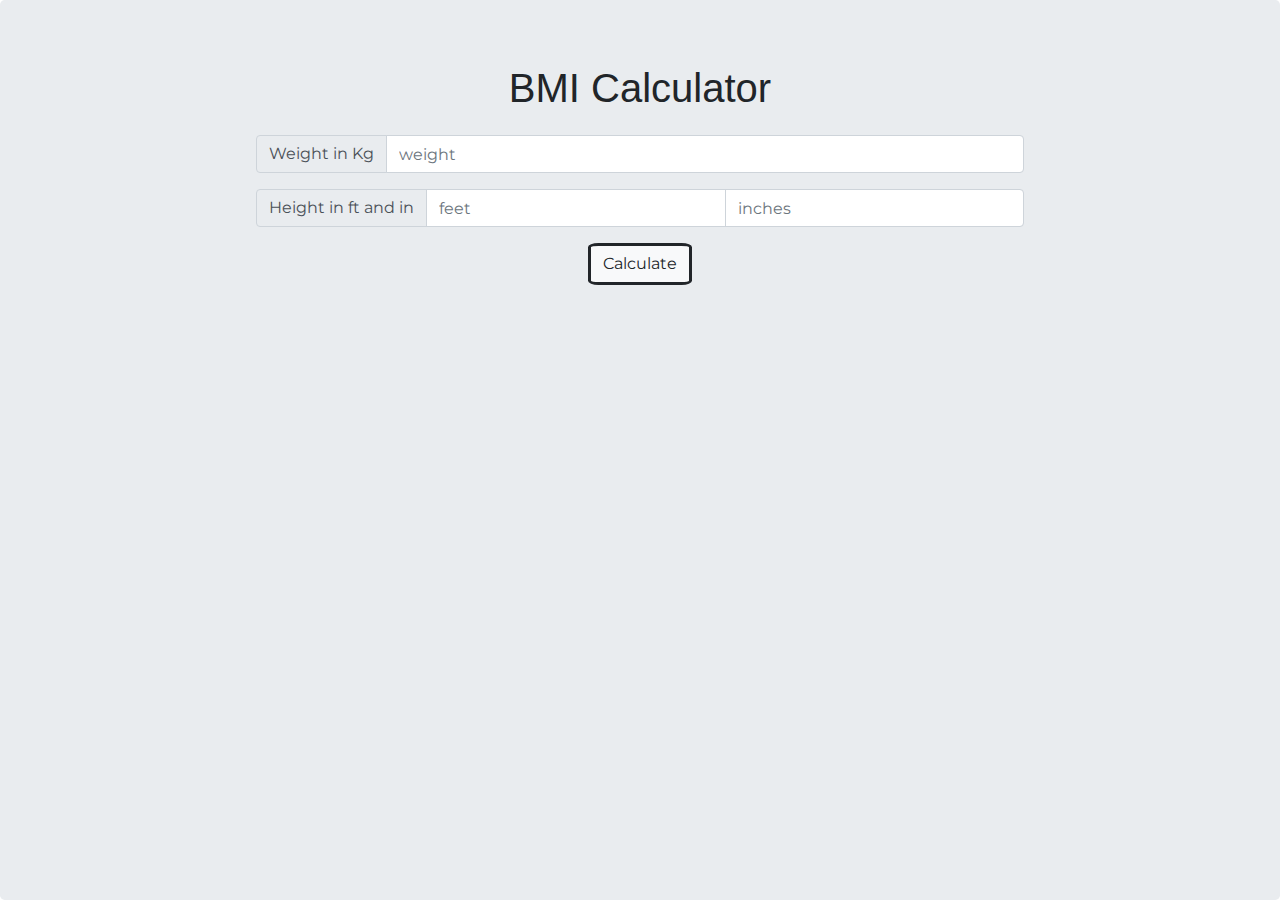
<file: BMI Calculator/index.html>
<!DOCTYPE html>
<html lang="en">

<head>
    <meta charset="UTF-8">
    <meta name="viewport" content="width=device-width, initial-scale=1.0">
    <link rel="stylesheet" href="https://stackpath.bootstrapcdn.com/bootstrap/4.4.1/css/bootstrap.min.css"
        integrity="sha384-Vkoo8x4CGsO3+Hhxv8T/Q5PaXtkKtu6ug5TOeNV6gBiFeWPGFN9MuhOf23Q9Ifjh" crossorigin="anonymous">
    <link href="https://fonts.googleapis.com/css?family=Montserrat&display=swap" rel="stylesheet">
    <link rel="stylesheet" href="style.css">
    <title>BMI calculator</title>
</head>

<body>

    <div class="jumbotron">

        <!-- input fields -->
        <h1 id="heading">BMI Calculator</h1>
        <div class="input-group mb-3">
            <div class="input-group-prepend">
                <span class="input-group-text" id="basic-addon1">Weight in Kg</span>
            </div>
            <input id="weight" type="text" class="form-control" placeholder="weight" aria-label="Username"
                aria-describedby="basic-addon1">
        </div>
        <div class="input-group mb-3">
            <div class="input-group-prepend">
                <span class="input-group-text" id="basic-addon1">Height in ft and in</span>
            </div>
            <input id="feet" type="text" class="form-control" placeholder="feet" aria-label="Username"
                aria-describedby="basic-addon1">
            <input id="inch" type="text" class="form-control" placeholder="inches" aria-label="Username"
                aria-describedby="basic-addon1">
        </div>

        <!-- calculate button -->
        <button class="btn btn-light calculate-btn">Calculate</button>

        <!-- card -->
        <div class="card visibility">
            <div class="card-header">
                You are Healthy
            </div>
            <div class="card-body">
                <h5 class="card-title">Your BMI is 21 kg/m<sup>2</sup></h5>
                <p class="card-text">
                    <h6>Healthy BMI range: 18.5 kg/m <sup>2</sup> - 25 kg/m<sup>2</sup>.</h6>
                    <h6>More than 25 kg/m<sup>2</sup> is Overweight.</h6>
                    <h6>Less than 18.5 kg/m <sup>2</sup> is Underweight.</h6>
                </p>
                <a href="https://www.healthline.com/nutrition/how-to-lose-weight-as-fast-as-possible"
                    class="btn btn-primary">Overweight ?</a>
                <a href="https://www.healthline.com/nutrition/how-to-gain-weight" class="btn btn-primary">Underweight
                    ?</a>
            </div>
        </div>
    </div>


    <script src="https://code.jquery.com/jquery-3.4.1.slim.min.js"
        integrity="sha384-J6qa4849blE2+poT4WnyKhv5vZF5SrPo0iEjwBvKU7imGFAV0wwj1yYfoRSJoZ+n"
        crossorigin="anonymous"></script>
    <script src="https://cdn.jsdelivr.net/npm/popper.js@1.16.0/dist/umd/popper.min.js"
        integrity="sha384-Q6E9RHvbIyZFJoft+2mJbHaEWldlvI9IOYy5n3zV9zzTtmI3UksdQRVvoxMfooAo"
        crossorigin="anonymous"></script>
    <script src="https://stackpath.bootstrapcdn.com/bootstrap/4.4.1/js/bootstrap.min.js"
        integrity="sha384-wfSDF2E50Y2D1uUdj0O3uMBJnjuUD4Ih7YwaYd1iqfktj0Uod8GCExl3Og8ifwB6"
        crossorigin="anonymous"></script>
    <script src="https://ajax.googleapis.com/ajax/libs/jquery/3.4.1/jquery.min.js"></script>
    <script src="index.js"></script>
</body>

</html>
</file>
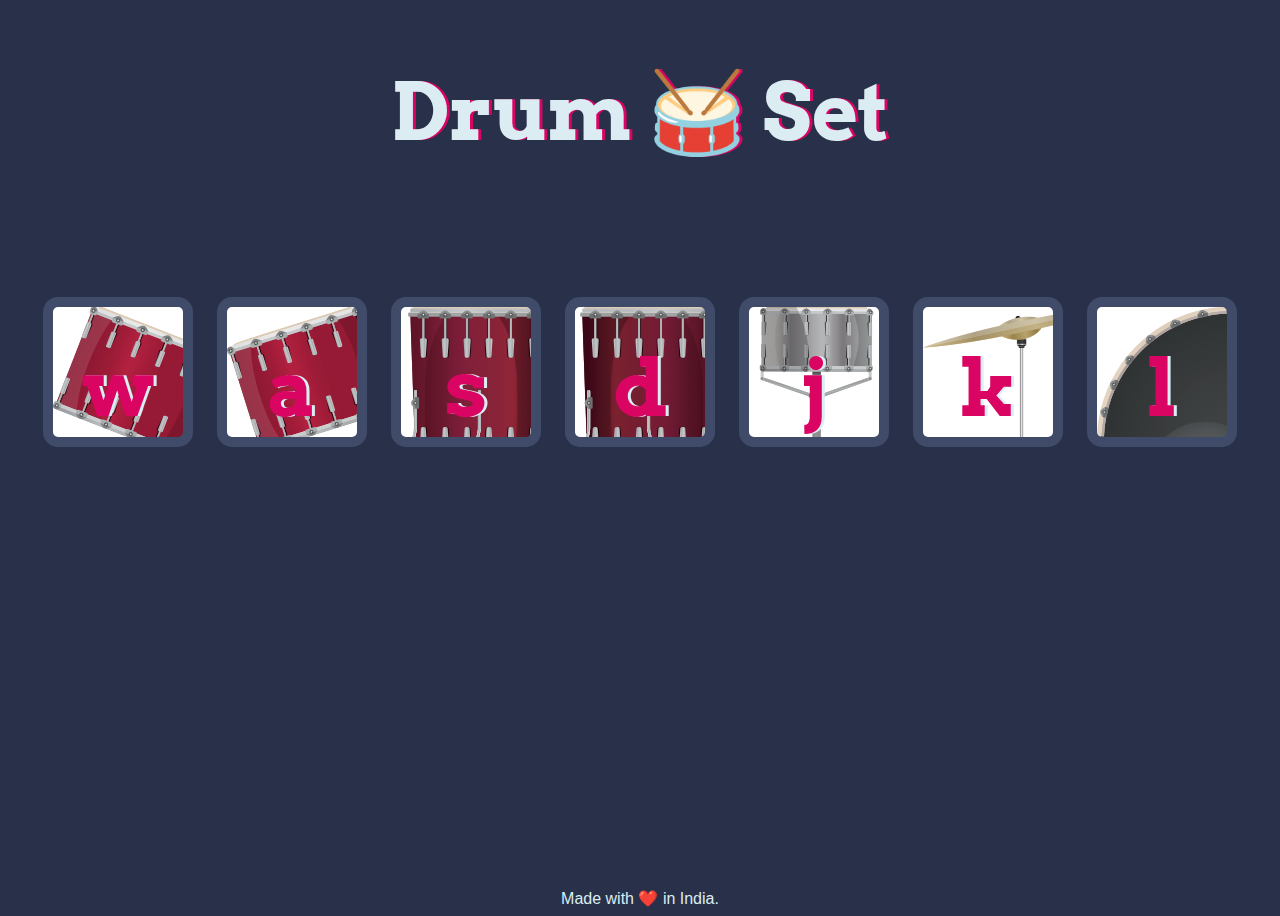
<file: Drum Kit/index.html>
<!DOCTYPE html>
<html lang="en" dir="ltr">

<head>
    <meta charset="utf-8">
    <title>Drum Set</title>
    <link rel="stylesheet" href="styles.css">
    <link href="https://fonts.googleapis.com/css?family=Arvo" rel="stylesheet">
</head>

<body>

    <main class="Site-content">
        <h1 id="title">Drum 🥁 Set</h1>
        <div class="set">
            <button class="w drum">w</button>
            <button class="a drum">a</button>
            <button class="s drum">s</button>
            <button class="d drum">d</button>
            <button class="j drum">j</button>
            <button class="k drum">k</button>
            <button class="l drum">l</button>
        </div>
    </main>
     
    <footer>
        Made with ❤️ in India.
    </footer>
    <script src="index.js"></script>
</body>

</html>
</file>
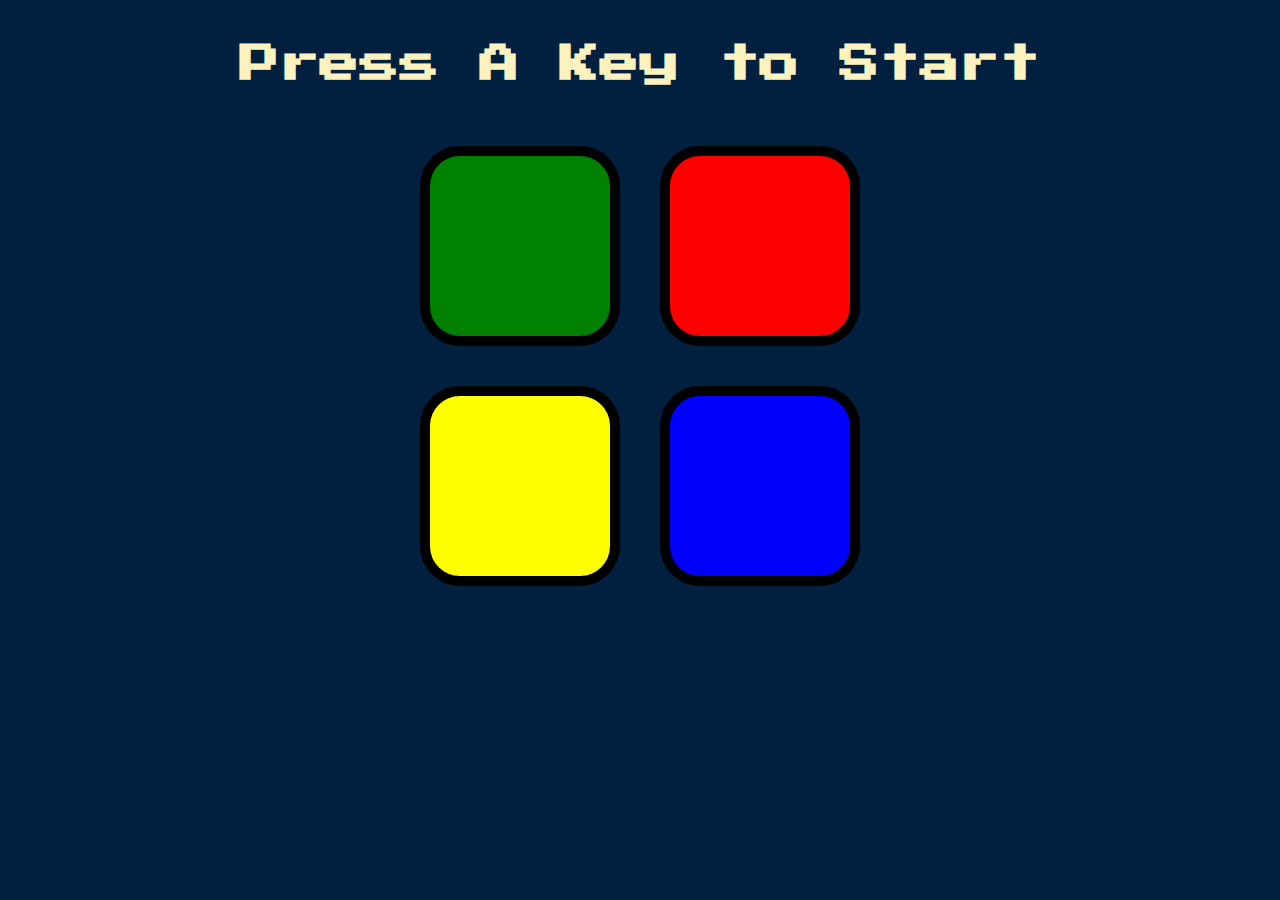
<file: Simon Game/index.html>
<!DOCTYPE html>
<html lang="en" dir="ltr">

<head>
    <meta charset="utf-8">
    <title>Simon</title>
    <link rel="stylesheet" href="styles.css">
    <link href="https://fonts.googleapis.com/css?family=Press+Start+2P" rel="stylesheet">
</head>

<body>
    <h1 id="level-title">Press A Key to Start</h1>
    <div class="container">
        <div lass="row">

            <div type="button" id="green" class="btn green">

            </div>

            <div type="button" id="red" class="btn red">

            </div>
        </div>

        <div class="row">

            <div type="button" id="yellow" class="btn yellow">

            </div>
            <div type="button" id="blue" class="btn blue">

            </div>

        </div>

    </div>
    <script src="https://ajax.googleapis.com/ajax/libs/jquery/3.4.1/jquery.min.js"></script>
    <script src="index.js"></script>
</body>

</html>
</file>
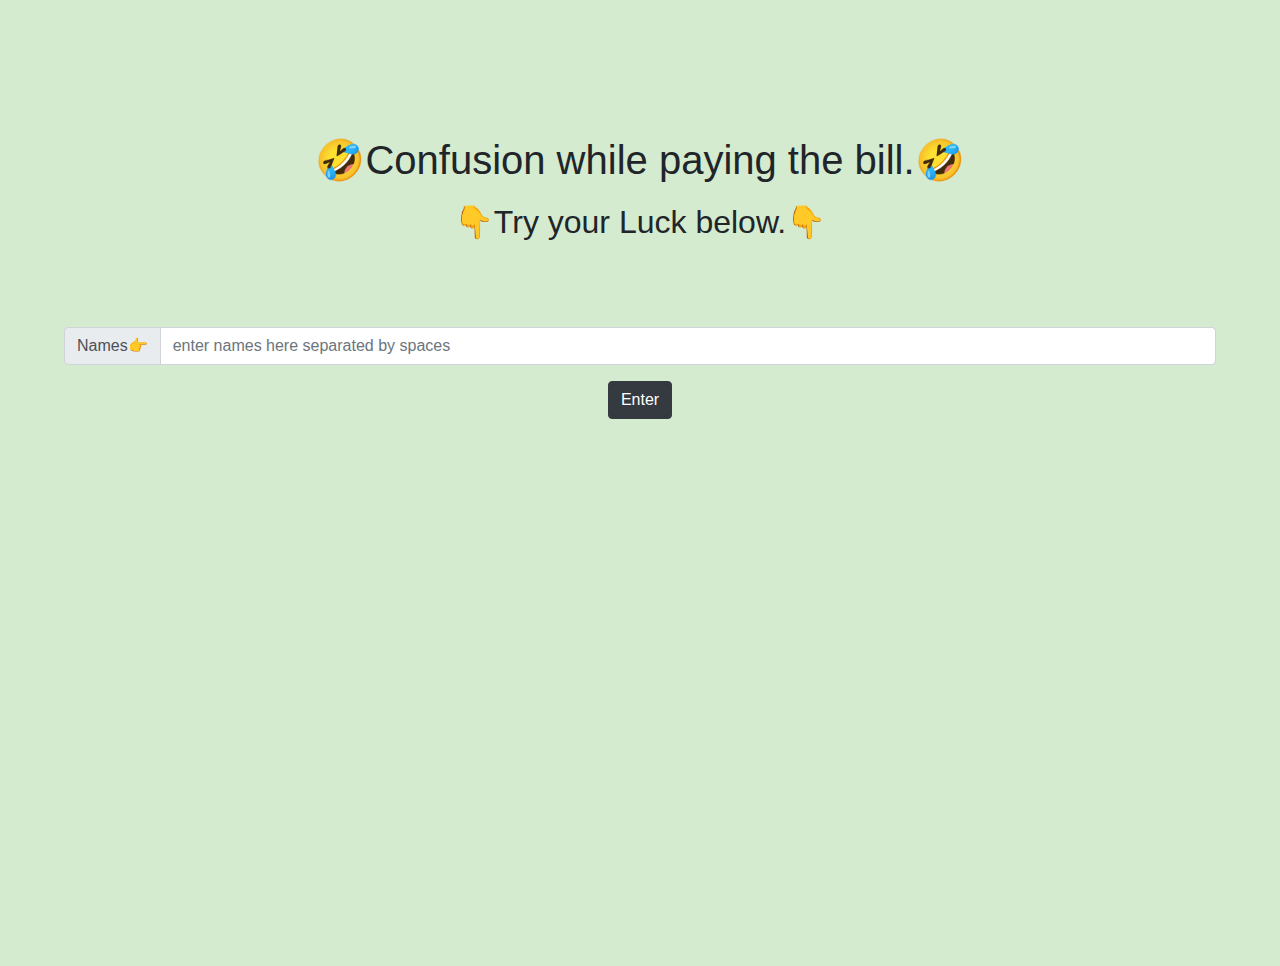
<file: Who will pay the bill/index.html>
<!DOCTYPE html>
<html lang="en">

<head>
    <meta charset="UTF-8">
    <meta name="viewport" content="width=device-width, initial-scale=1.0">
    <link rel="stylesheet" href="https://stackpath.bootstrapcdn.com/bootstrap/4.4.1/css/bootstrap.min.css" integrity="sha384-Vkoo8x4CGsO3+Hhxv8T/Q5PaXtkKtu6ug5TOeNV6gBiFeWPGFN9MuhOf23Q9Ifjh" crossorigin="anonymous">
    <link rel="stylesheet" href="style.css">
    <title>Who will pay the bill ?</title>
</head>

<body>
    <div id="output" class="alert alert-dark visibility" role="alert">
        X will pay the bill
    </div>
    <div class="container-fluid">
        <h1>🤣Confusion while paying the bill.🤣</h1>
        <h2>👇Try your Luck below.👇</h2>
        <div class="input-group mb-3">
            <div class="input-group-prepend">
                <span class="input-group-text" id="basic-addon1">Names👉</span>
            </div>
            <input id="input-field" type="text" class="form-control" placeholder="enter names here separated by spaces" aria-label="Username" aria-describedby="basic-addon1">
        </div>
        <button class="btn btn-dark">Enter</button>
    </div>



    <script src="https://code.jquery.com/jquery-3.4.1.slim.min.js" integrity="sha384-J6qa4849blE2+poT4WnyKhv5vZF5SrPo0iEjwBvKU7imGFAV0wwj1yYfoRSJoZ+n" crossorigin="anonymous"></script>
    <script src="https://cdn.jsdelivr.net/npm/popper.js@1.16.0/dist/umd/popper.min.js" integrity="sha384-Q6E9RHvbIyZFJoft+2mJbHaEWldlvI9IOYy5n3zV9zzTtmI3UksdQRVvoxMfooAo" crossorigin="anonymous"></script>
    <script src="https://stackpath.bootstrapcdn.com/bootstrap/4.4.1/js/bootstrap.min.js" integrity="sha384-wfSDF2E50Y2D1uUdj0O3uMBJnjuUD4Ih7YwaYd1iqfktj0Uod8GCExl3Og8ifwB6" crossorigin="anonymous"></script>
    <script src="https://ajax.googleapis.com/ajax/libs/jquery/3.4.1/jquery.min.js"></script>
    <script src="index.js"></script>
</body>

</html>
</file>
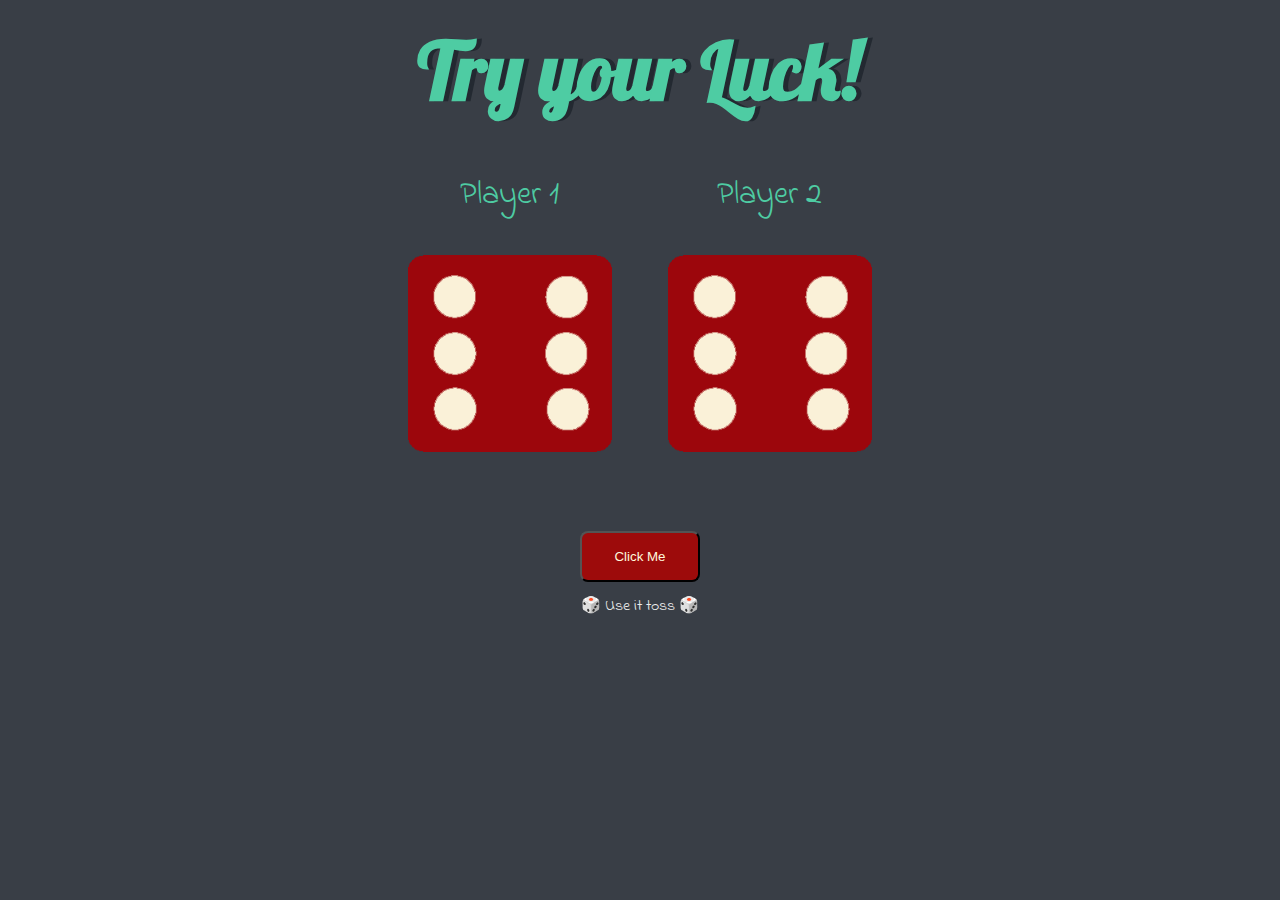
<file: Dicee Challenge/dicee.html>
<!DOCTYPE html>
<html lang="en" dir="ltr">

<head>
    <meta charset="utf-8">
    <title>Toss</title>
    <link rel="stylesheet" href="styles.css">
    <link href="https://fonts.googleapis.com/css?family=Indie+Flower|Lobster" rel="stylesheet">

</head>

<body>

    <div class="container">
        <h1>Try your Luck!</h1>

        <div class="dice">
            <p>Player 1</p>
            <img class="img1" src="images/dice6.png">
        </div>

        <div class="dice">
            <p>Player 2</p>
            <img class="img2" src="images/dice6.png">
        </div>
        <button onclick="calculate()">Click Me</button>
    </div>


</body>

<footer>
    🎲 Use it toss 🎲
</footer>



<script src="index.js"></script>

</html>
</file>
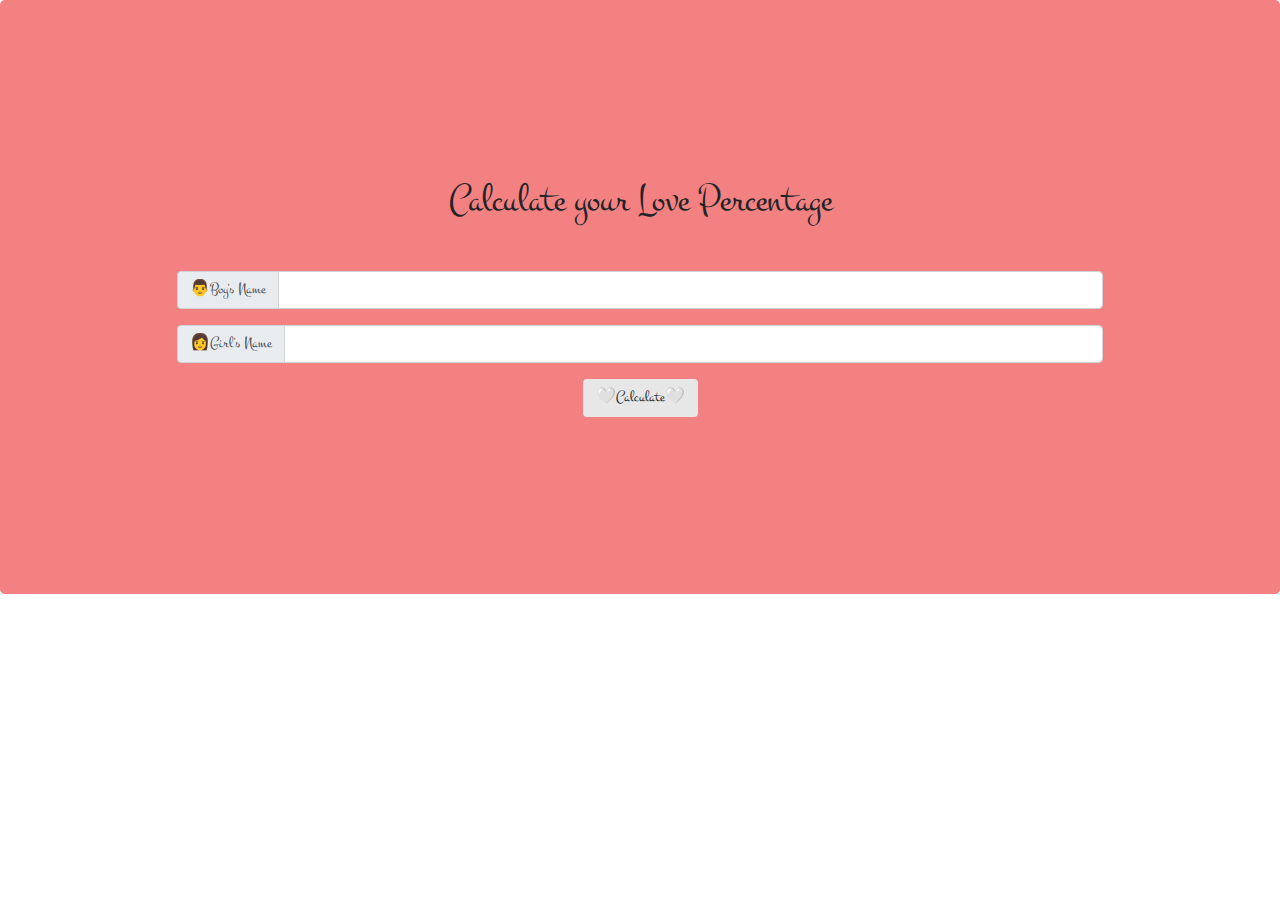
<file: Love Calculator/loveCalculator.html>
<!DOCTYPE html>
<html lang="en">

<head>
    <meta charset="UTF-8">
    <meta name="viewport" content="width=device-width, initial-scale=1.0">
    <link rel="stylesheet" href="https://stackpath.bootstrapcdn.com/bootstrap/4.4.1/css/bootstrap.min.css"
        integrity="sha384-Vkoo8x4CGsO3+Hhxv8T/Q5PaXtkKtu6ug5TOeNV6gBiFeWPGFN9MuhOf23Q9Ifjh" crossorigin="anonymous">
    <link rel="stylesheet" href="style.css">
    <link href="https://fonts.googleapis.com/css2?family=Montez&display=swap" rel="stylesheet">
    <title>Love Calculator</title>
</head>

<body>
    <div class="jumbotron">
        <h1 id="heading">Calculate your Love Percentage</h1>
        <div class="input-group mb-3">
            <div class="input-group-prepend">
                <span class="input-group-text" id="basic-addon1">👨Boy's Name</span>
            </div>
            <input id="boy-name" type="text" class="form-control" aria-label="Username"
                aria-describedby="basic-addon1">
        </div>
        <div class="input-group mb-3">
            <div class="input-group-prepend">
                <span class="input-group-text" id="basic-addon1">👩Girl's Name</span>
            </div>
            <input id="girl-name" type="text" class="form-control" aria-label="Username"
                aria-describedby="basic-addon1">
        </div>
        <button type="button" class="btn love-calc-btn">🤍Calculate🤍</button>
    </div>




    <script src="https://code.jquery.com/jquery-3.4.1.slim.min.js"
        integrity="sha384-J6qa4849blE2+poT4WnyKhv5vZF5SrPo0iEjwBvKU7imGFAV0wwj1yYfoRSJoZ+n"
        crossorigin="anonymous"></script>
    <script src="https://cdn.jsdelivr.net/npm/popper.js@1.16.0/dist/umd/popper.min.js"
        integrity="sha384-Q6E9RHvbIyZFJoft+2mJbHaEWldlvI9IOYy5n3zV9zzTtmI3UksdQRVvoxMfooAo"
        crossorigin="anonymous"></script>
    <script src="https://stackpath.bootstrapcdn.com/bootstrap/4.4.1/js/bootstrap.min.js"
        integrity="sha384-wfSDF2E50Y2D1uUdj0O3uMBJnjuUD4Ih7YwaYd1iqfktj0Uod8GCExl3Og8ifwB6"
        crossorigin="anonymous"></script>
    <script src="https://ajax.googleapis.com/ajax/libs/jquery/3.4.1/jquery.min.js"></script>
    <script src="index.js"></script>
</body>

</html>
</file>
<file: BMI Calculator/style.css>
body {
    text-align: center;
    font-family: 'Montserrat';
    margin: 0;
    height: 100%;
}

html {
    margin: 0;
    height: 100%;
}

.jumbotron {
    padding: 5% 20%;
    margin-bottom: 0;
    min-height: 100%;
}

#heading {
    margin-bottom: 3%;
    font-family: 'Montserrat-black', sans-serif;
}

.calculate-btn {
    border: solid;
    border-radius: 10%;
}

.card {
    margin-top: 3%;
}

h6 {
    line-height: 1.5;
}

a {
    margin-top: 1%;
}

.visibility {
    visibility: hidden;
}
</file>
<file: Drum Kit/styles.css>
body {
  text-align: center;
  background-color: #283149;
  display: flex;
  min-height: 100vh;
  flex-direction: column;
  flex-wrap: nowrap;
}

h1 {
  font-size: 5rem;
  color: #DBEDF3;
  font-family: "Arvo", cursive;
  text-shadow: 3px 0 #DA0463;

}

footer {
  color: #DBEDF3;
  font-family: sans-serif;
}

.w {
  background-image: url(images/tom1.png);
}

.a {
  background-image: url(images/tom2.png);
}

.s {
  background-image: url(images/tom3.png);
}

.d {
  background-image: url(images/tom4.png);
}

.j {
  background-image: url(images/snare.png);
}

.k {
  background-image: url(images/crash.png);
}

.l {
  background-image: url(images/kick.png);
}

.set {
  margin: 10% auto;
}

.game-over {
  background-color: red;
  opacity: 0.8;
}

.pressed {
  box-shadow: 0 3px 4px 0 #DBEDF3;
  opacity: 0.5;
}

.red {
  color: red;
}

.drum {
  outline: none;
  border: 10px solid #404B69;
  font-size: 5rem;
  font-family: 'Arvo', cursive;
  line-height: 2;
  font-weight: 900;
  color: #DA0463;
  text-shadow: 3px 0 #DBEDF3;
  border-radius: 15px;
  display: inline-block;
  width: 150px;
  height: 150px;
  text-align: center;
  margin: 10px;
  background-color: white;
}

.Site-content {
  flex: 1;
}
</file>
<file: Simon Game/styles.css>
body {
    text-align: center;
    background-color: #011F3F;
}

#level-title {
    font-family: 'Press Start 2P', cursive;
    font-size: 2.5rem;
    margin: 3.5%;
    color: #FEF2BF;
}

.container {
    display: block;
    width: 50%;
    margin: auto;
}

.btn {
    margin: 18px;
    display: inline-block;
    height: 180px;
    width: 180px;
    border: 10px solid black;
    border-radius: 20%;
}

.game-over {
    background-color: red;
    opacity: 0.8;
}

.red {
    background-color: red;
}

.green {
    background-color: green;
}

.blue {
    background-color: blue;
}

.yellow {
    background-color: yellow;
}

.pressed {
    box-shadow: 0 0 20px white;
    background-color: grey;
}
</file>
<file: Who will pay the bill/style.css>
body {
    text-align: center;
    height: 100%;
    margin: 0;
    background-color: #d4ebd0;
}

html {
    height: 100%;
    margin: 0;
}

.container-fluid {
    padding: 5%;
    min-height: 100%;
}

.visibility {
    visibility: hidden;
}

h1,
h2 {
    line-height: 1.5;
}

.input-group {
    margin-top: 7%;
}
</file>
<file: Dicee Challenge/styles.css>
.container {
    width: 70%;
    margin: auto;
    text-align: center;
}

.dice {
    text-align: center;
    display: inline-block;
}

body {
    background-color: #393E46;
}

button {
    display: block;
    margin: 8% auto 0 auto;
    padding: 1rem 2rem;
    background-color: #9d0b0b;
    color: cornsilk;
    border-radius: 0.5rem;
    border-color: black;
}

button:hover {
    background-color: #7c0a02;
}

h1 {
    margin: 20px;
    font-family: 'Lobster', cursive;
    text-shadow: 5px 0 #232931;
    font-size: 5rem;
    color: #4ECCA3;
}

p {
    font-size: 2rem;
    color: #4ECCA3;
    font-family: 'Indie Flower', cursive;
}

img {
    width: 80%;
}

footer {
    margin-top: 1%;
    color: #EEEEEE;
    text-align: center;
    font-family: 'Indie Flower', cursive;
}
</file>
<file: Love Calculator/style.css>
body {
    text-align: center;
    font-family: 'Montez',cursive;
}
#heading {
    margin-bottom: 5%;
}
.jumbotron {
    padding: 13.8%;
    background-color: #f38181;
    margin-bottom: 0;
}
.love-calc-btn {
    background-color: #e7e7e7;
}
</file>
